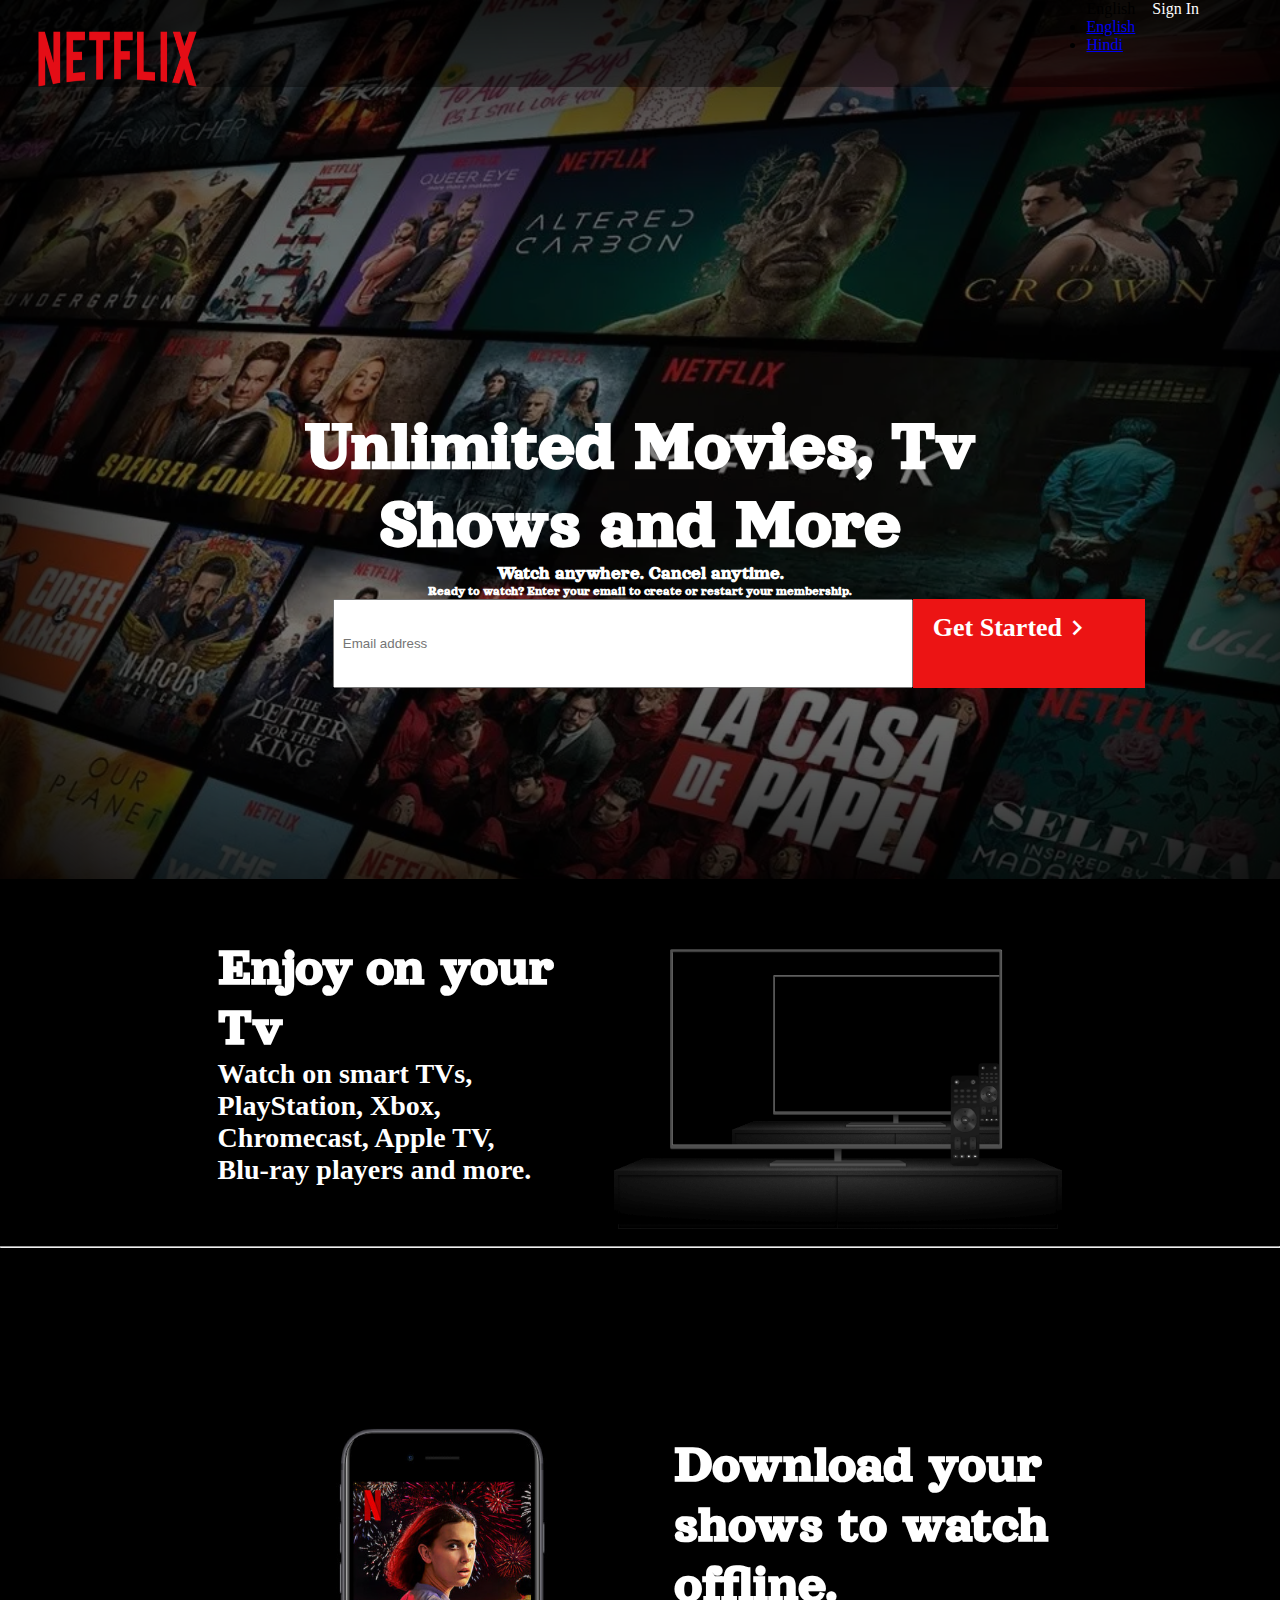
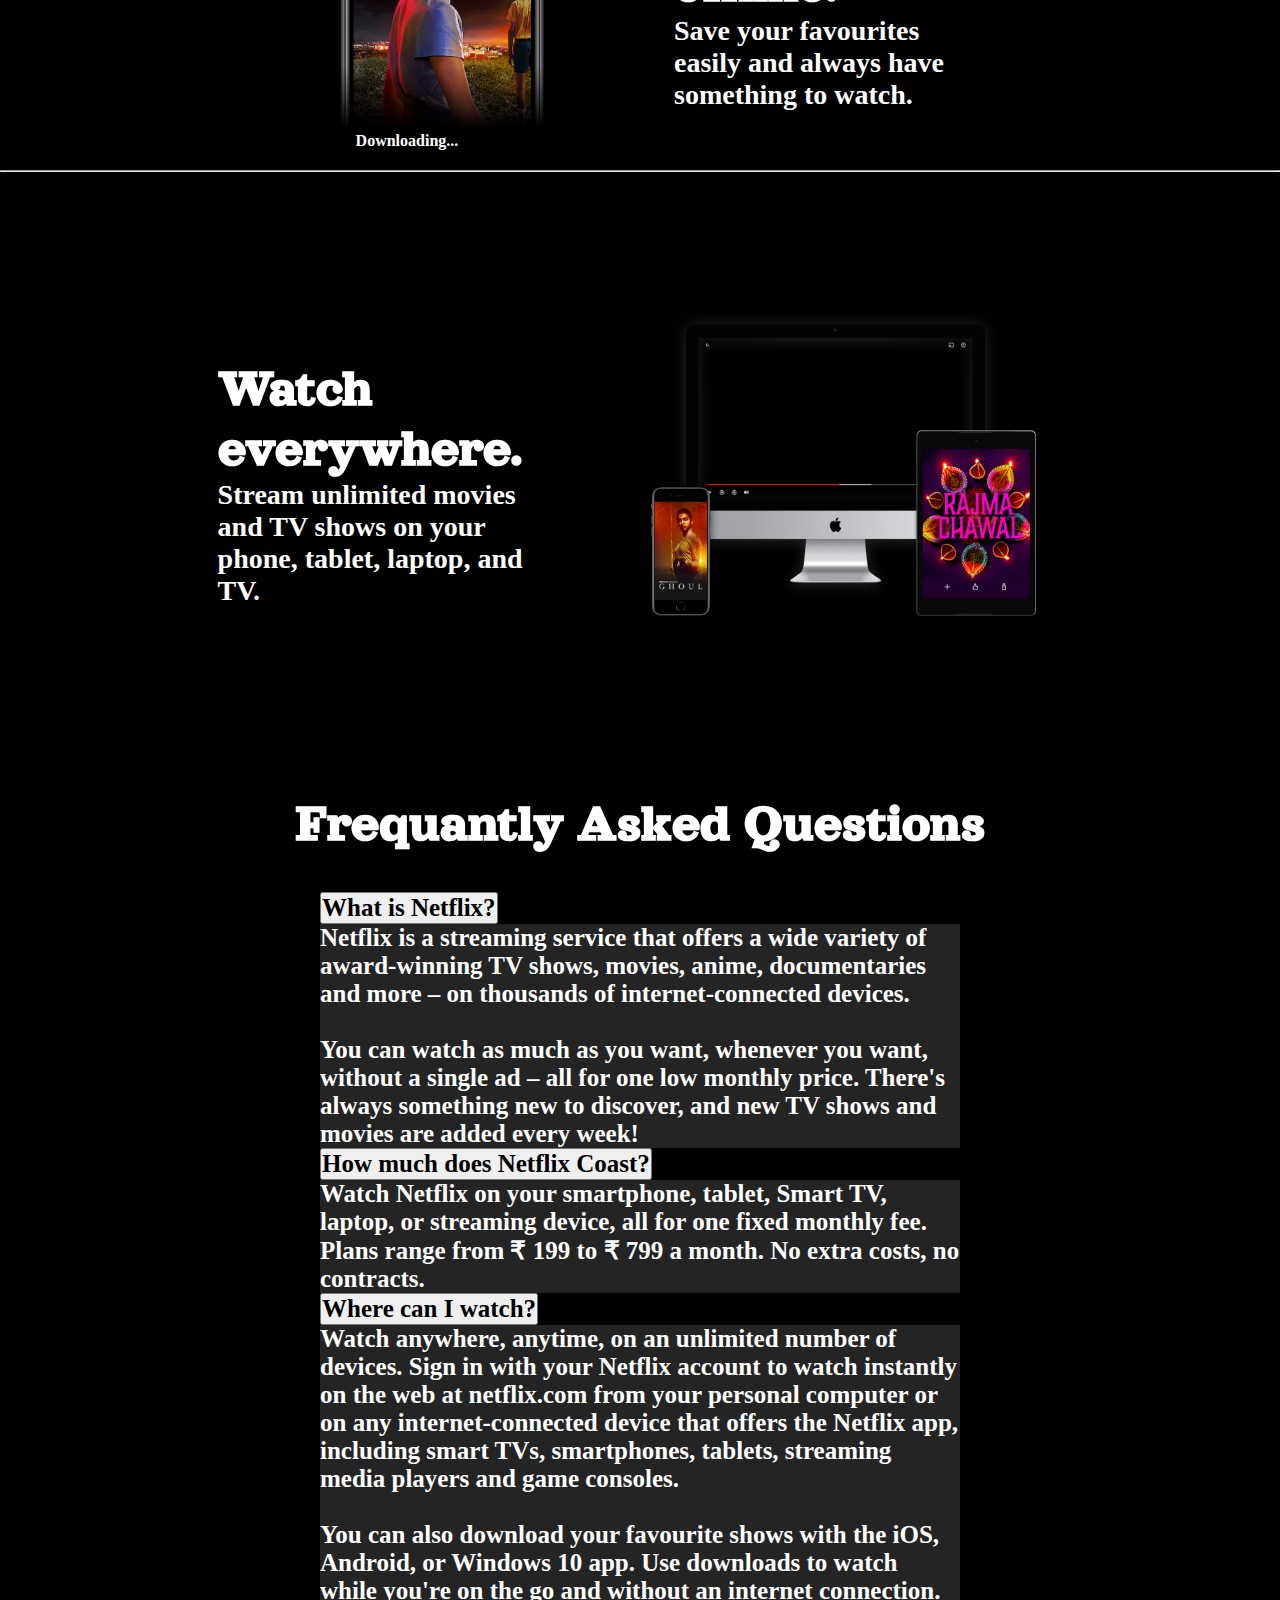
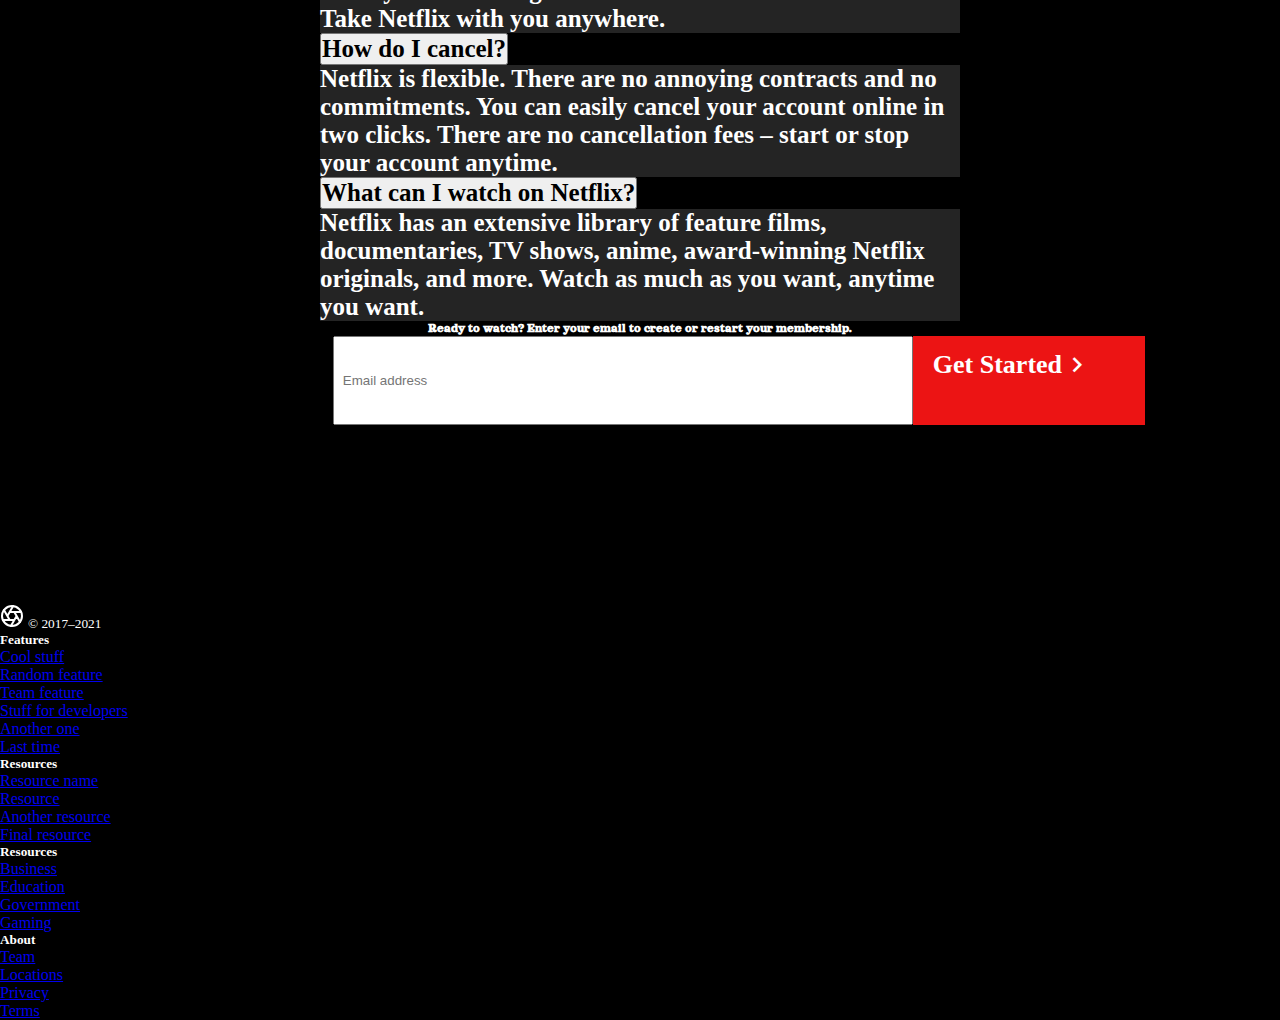
<file: html/index.html>
<!doctype html>
<html lang="en">

<head>
    <!-- Required meta tags -->
    <meta charset="utf-8">
    <meta name="viewport" content="width=device-width, initial-scale=1">
    <link rel="stylesheet" href="https://use.fontawesome.com/releases/v5.7.0/css/all.css"
        integrity="sha384-lZN37f5QGtY3VHgisS14W3ExzMWZxybE1SJSEsQp9S+oqd12jhcu+A56Ebc1zFSJ" crossorigin="anonymous">
    <!-- Bootstrap CSS -->
    <link rel="icon" href="/images/fav-logo.webp">
    <link href="https://cdn.jsdelivr.net/npm/bootstrap@5.0.0-beta3/dist/css/bootstrap.min.css" rel="stylesheet"
        integrity="sha384-eOJMYsd53ii+scO/bJGFsiCZc+5NDVN2yr8+0RDqr0Ql0h+rP48ckxlpbzKgwra6" crossorigin="anonymous">
    <link rel="stylesheet" href="/css/style.css">
    <link rel="stylesheet" href="/css/mobile.css" media="Only screen and (max-width:426px)">
    <link rel="stylesheet" href="/css/mobile-355px.css" media="Only screen and (max-width:376px)">
    <link rel="stylesheet" href="/css/321px.css" media="Only screen and (max-width:321px)">
    <link rel="preconnect" href="https://fonts.gstatic.com">
    <link href="https://fonts.googleapis.com/css2?family=Orelega+One&display=swap" rel="stylesheet">
    <link href="https://fonts.googleapis.com/icon?family=Material+Icons" rel="stylesheet">
    <title>Welcome to Netflix</title>
</head>

<body>

    <div class="nav-div">
        <div class="navbar">
            <div class="logo">
                <img src="/images/logo.png" alt="" id="logo">
            </div>
            <div class="buttons">
                <div class="btn border-light text-light lang-btn">
                    <i class="fas fa-globe "></i>
                    <div class="dropdown">
                        <label class="btn  btn-sm dropdown-toggle lang-btn-drop text-light" type="button"
                            id="dropdownMenuButton2" data-bs-toggle="dropdown" aria-expanded="false">
                            English
                        </label>
                        <ul class="dropdown-menu dropdown-menu-dark" aria-labelledby="dropdownMenuButton2">
                            <li><a class="dropdown-item active" href="#">English</a></li>
                            <li><a class="dropdown-item" href="#">Hindi</a></li>
                        </ul>
                    </div>

                </div>
                <div class="btn btn-danger mx-4" id="signin">
                    <a href="#">
                        Sign In
                    </a>
                </div>
            </div>
        </div>
        <div class="main-div-head">
            <div class="first-heading  heading-color ">
                <h1>Unlimited Movies, Tv<br>Shows and More</h1>
            </div>
            <div class="second-heading heading-color">
                <h3>
                    Watch anywhere. Cancel anytime.
                </h3>
            </div>
            <div class="third-heading heading-color">
                <h5>
                    Ready to watch? Enter your email to create or restart your membership.
                </h5>
            </div>
            <div class="email-div my-3">
                <div class="email">
                    <input type="email" id="email-input" placeholder="Email address">
                </div>
                <div class="btn btn-danger heading-color get-started" id="">
                    <h5>Get Started</h5>
                    <i class="material-icons my-1" id="icon">keyboard_arrow_right</i>
                </div>
            </div>
        </div>

    </div>
    <div class="content-div">
        <div class="first-content ">
            <div class="txt">
                <h1 class=" content-heading">
                    Enjoy on your Tv
                </h1>
                <h5 class="desc">
                    Watch on smart TVs, PlayStation, Xbox, Chromecast, Apple TV, Blu-ray players and more.
                </h5>
            </div>
            <div class="img-div">
                <img src="/images/tv-img.png" alt="">
                <div class="tv-video-div">
                    <video autoplay muted loop class="tv-video" poster="/images/tv-img.png">
                        <source
                            src="https://assets.nflxext.com/ffe/siteui/acquisition/ourStory/fuji/desktop/video-tv-in-0819.m4v"
                            type="video/mp4">
                    </video>
                </div>
            </div>
        </div>
        <hr>
        <div class="first-content " id="second-div">
            <div class="second-img-div">
                <img src="/images/phone.jpg" alt="" id="second-img">
                <div class="download my-3">
                    <div class="spinner-border spinner-border text-primary" role="status">
                    </div>
                    <span id="download-txt">
                        <strong>
                            <h4>
                                Downloading...
                            </h4>
                        </strong>
                    </span>
                    <!-- <div class="spinner-grow spinner-grow-sm text-danger" role="status">
                        <span class="visually-hidden">Loading...</span>
                    </div>
                    <div class="spinner-grow spinner-grow-sm text-warning" role="status">
                        <span class="visually-hidden">Loading...</span>
                    </div>
                    <div class="spinner-grow spinner-grow-sm text-success" role="status">
                        <span class="visually-hidden">Loading...</span>
                    </div> -->
                </div>
            </div>
            <div class="txt" id="txt-content-2">
                <h1 class=" content-heading">
                    Download your shows to watch offline.
                </h1>
                <h5 class="desc">
                    Save your favourites easily and always have something to watch.
                </h5>
            </div>

        </div>
        <hr>
        <div class="first-content" id="third-div">
            <div class="txt">
                <h1 class=" content-heading">
                    Watch everywhere.
                </h1>
                <h5 class="desc">
                    Stream unlimited movies and TV shows on your phone, tablet, laptop, and TV.

                </h5>
            </div>
            <div class="img-div">
                <img src="/images/devices.png" alt="" id="second-tv-img">
                <div class="tv-video-div2">
                    <video autoplay muted loop class="tv-video2">
                        <source
                            src="https://assets.nflxext.com/ffe/siteui/acquisition/ourStory/fuji/desktop/video-devices-in.m4v"
                            type="video/mp4">
                    </video>
                </div>
            </div>
        </div>
    </div>
    <div class="accordian-info-div">
        <h1 class="content-heading" id="feq">Frequantly Asked Questions</h1>
        <div class="accordion accordian-container" id="accordionExample">
            <div class="accordion-item">
                <h2 class="accordion-header" id="headingOne">
                    <button class="accordion-button  bg-dark text-light  " type="button" data-bs-toggle="collapse"
                        data-bs-target="#collapseOne" aria-expanded="true" aria-controls="collapseOne">
                        What is Netflix?
                    </button>
                </h2>
                <div id="collapseOne" class="accordion-collapse collapse " aria-labelledby="headingOne"
                    data-bs-parent="#accordionExample">
                    <div class="accordion-body info info accordian-txt">
                        Netflix is a streaming service that offers a wide variety of award-winning TV shows,
                        movies, anime, documentaries and more – on thousands of internet-connected devices.<br><br>

                        You can watch as much as you want, whenever you want, without a single ad – all for one low
                        monthly price. There's always something new to discover, and new TV shows and movies are
                        added every week!
                    </div>
                </div>
            </div>
            <div class="accordion-item my-2">
                <h2 class="accordion-header" id="headingOne">
                    <button class="accordion-button  bg-dark text-light " type="button" data-bs-toggle="collapse"
                        data-bs-target="#accordian-2" aria-expanded="true" aria-controls="accordian-2">
                        How much does Netflix Coast?
                    </button>
                </h2>
                <div id="accordian-2" class="accordion-collapse collapse " aria-labelledby="headingOne"
                    data-bs-parent="#accordionExample">
                    <div class="accordion-body info info accordian-txt">
                        Watch Netflix on your smartphone, tablet, Smart TV, laptop, or streaming device, all for one
                        fixed monthly fee. Plans range from ₹ 199 to ₹ 799 a month. No extra costs, no contracts.
                    </div>
                </div>
            </div>
            <div class="accordion-item my-2">
                <h2 class="accordion-header" id="headingOne">
                    <button class="accordion-button  bg-dark text-light " type="button" data-bs-toggle="collapse"
                        data-bs-target="#accordian-3" aria-expanded="true" aria-controls="accordian-3">
                        Where can I watch?
                    </button>
                </h2>
                <div id="accordian-3" class="accordion-collapse collapse " aria-labelledby="headingOne"
                    data-bs-parent="#accordionExample">
                    <div class="accordion-body info info accordian-txt">
                        Watch anywhere, anytime, on an unlimited number of devices. Sign in with your Netflix account to
                        watch instantly on the web at netflix.com from your personal computer or on any
                        internet-connected device that offers the Netflix app, including smart TVs, smartphones,
                        tablets, streaming media players and game consoles.<br><br>

                        You can also download your favourite shows with the iOS, Android, or Windows 10 app. Use
                        downloads to watch while you're on the go and without an internet connection. Take Netflix with
                        you anywhere.
                    </div>
                </div>
            </div>
            <div class="accordion-item my-2">
                <h2 class="accordion-header" id="headingOne">
                    <button class="accordion-button  bg-dark text-light " type="button" data-bs-toggle="collapse"
                        data-bs-target="#accordian-4" aria-expanded="true" aria-controls="accordian-4">
                        How do I cancel?
                    </button>
                </h2>
                <div id="accordian-4" class="accordion-collapse collapse " aria-labelledby="headingOne"
                    data-bs-parent="#accordionExample">
                    <div class="accordion-body info info accordian-txt">
                        Netflix is flexible. There are no annoying contracts and no commitments. You can easily cancel
                        your account online in two clicks. There are no cancellation fees – start or stop your account
                        anytime.
                    </div>
                </div>
            </div>
            <div class="accordion-item my-2">
                <h2 class="accordion-header" id="headingOne">
                    <button class="accordion-button  bg-dark text-light " type="button" data-bs-toggle="collapse"
                        data-bs-target="#accordian-5" aria-expanded="true" aria-controls="accordian-5">
                        What can I watch on Netflix?
                    </button>
                </h2>
                <div id="accordian-5" class="accordion-collapse collapse " aria-labelledby="headingOne"
                    data-bs-parent="#accordionExample">
                    <div class="accordion-body info info accordian-txt">
                        Netflix has an extensive library of feature films, documentaries, TV shows, anime, award-winning
                        Netflix originals, and more. Watch as much as you want, anytime you want.
                    </div>
                </div>
            </div>
        </div>
        <div class="third-heading heading-color  last-heading">
            <h5>
                Ready to watch? Enter your email to create or restart your membership.
            </h5>
        </div>
        <div class="email-div my-3">
            <div class="email">
                <input type="email" id="email-input" placeholder="Email address" required>
            </div>
            <div class="btn btn-danger heading-color get-started" id="" onclick="validate()">
                <h5>Get Started</h5>
                <i class="material-icons my-1" id="icon">keyboard_arrow_right</i>
            </div>
        </div>
        <div class="container">
            <div id="displayMsg">
            </div>
        </div>
    </div>
    <div class="footer-container footer">
        <footer class="container py-5 footer">
            <div class="row">
              <div class="col-12 col-md">
                <svg xmlns="http://www.w3.org/2000/svg" width="24" height="24" fill="none" stroke="currentColor" stroke-linecap="round" stroke-linejoin="round" stroke-width="2" class="d-block mb-2" role="img" viewBox="0 0 24 24"><title>Product</title><circle cx="12" cy="12" r="10"></circle><path d="M14.31 8l5.74 9.94M9.69 8h11.48M7.38 12l5.74-9.94M9.69 16L3.95 6.06M14.31 16H2.83m13.79-4l-5.74 9.94"></path></svg>
                <small class="d-block mb-3 text-muted">© 2017–2021</small>
              </div>
              <div class="col-6 col-md">
                <h5>Features</h5>
                <ul class="list-unstyled text-small">
                  <li><a class="link-secondary" href="#">Cool stuff</a></li>
                  <li><a class="link-secondary" href="#">Random feature</a></li>
                  <li><a class="link-secondary" href="#">Team feature</a></li>
                  <li><a class="link-secondary" href="#">Stuff for developers</a></li>
                  <li><a class="link-secondary" href="#">Another one</a></li>
                  <li><a class="link-secondary" href="#">Last time</a></li>
                </ul>
              </div>
              <div class="col-6 col-md">
                <h5>Resources</h5>
                <ul class="list-unstyled text-small">
                  <li><a class="link-secondary" href="#">Resource name</a></li>
                  <li><a class="link-secondary" href="#">Resource</a></li>
                  <li><a class="link-secondary" href="#">Another resource</a></li>
                  <li><a class="link-secondary" href="#">Final resource</a></li>
                </ul>
              </div>
              <div class="col-6 col-md">
                <h5>Resources</h5>
                <ul class="list-unstyled text-small">
                  <li><a class="link-secondary" href="#">Business</a></li>
                  <li><a class="link-secondary" href="#">Education</a></li>
                  <li><a class="link-secondary" href="#">Government</a></li>
                  <li><a class="link-secondary" href="#">Gaming</a></li>
                </ul>
              </div>
              <div class="col-6 col-md">
                <h5>About</h5>
                <ul class="list-unstyled text-small">
                  <li><a class="link-secondary" href="#">Team</a></li>
                  <li><a class="link-secondary" href="#">Locations</a></li>
                  <li><a class="link-secondary" href="#">Privacy</a></li>
                  <li><a class="link-secondary" href="#">Terms</a></li>
                </ul>
              </div>
            </div>
          </footer>
    </div>
    <script src="https://cdn.jsdelivr.net/npm/bootstrap@5.0.0-beta3/dist/js/bootstrap.bundle.min.js"
        integrity="sha384-JEW9xMcG8R+pH31jmWH6WWP0WintQrMb4s7ZOdauHnUtxwoG2vI5DkLtS3qm9Ekf"
        crossorigin="anonymous"></script>
    <script src="../javascript/index.js"></script>
</body>

</html>
</file>
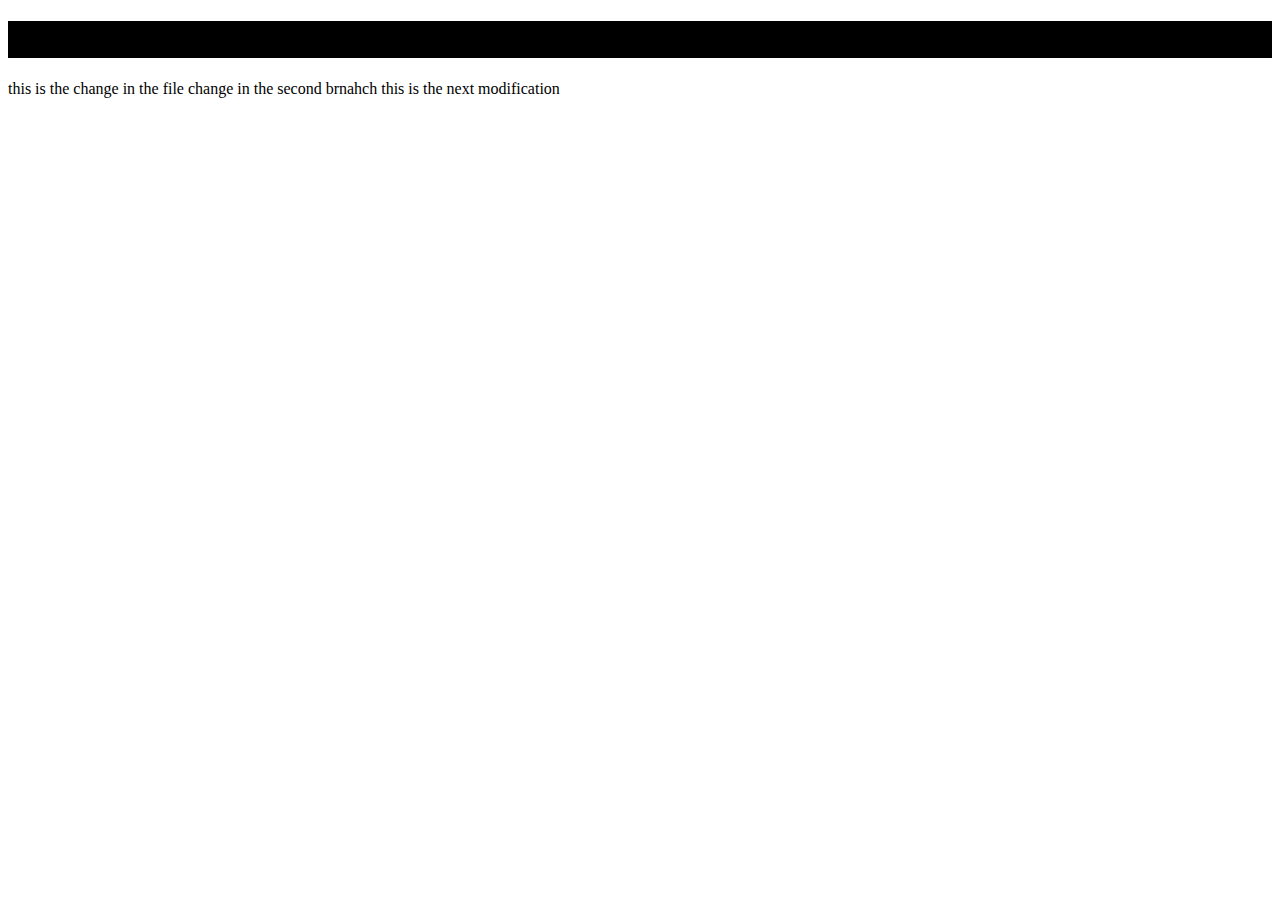
<file: html/animation.html>
<!DOCTYPE html>
<html lang="en">
<head>
    <meta charset="UTF-8">
    <meta http-equiv="X-UA-Compatible" content="IE=edge">
    <meta name="viewport" content="width=device-width, initial-scale=1.0">
    <title>Document</title>
    <style>
        .container{
            width: 100%;
            height: 100%;
            background-color: black;
        }
        h1{
            width: 90%;
            position: relative;
            height: inherit;
            animation-name:ritesh2 ;
            animation-duration: 2s;
            animation-iteration-count: infinite;
            animation-fill-mode: alternate;
            animation-timing-function: ease-in;
            animation-direction: reverse;
        }
        @keyframes ritesh2{
            0%{
                color: red;
            }
            25%{
                color: green;
            }
            50%{
                color: red;
            }
            100%{
               color: green;
            }
        }
        @keyframes ritesh{
            form{
                width:100px
            }
            to{
                width:500px
            }
        }
       
    </style>
</head>
<body>
    <div class="container">
        <h1>
            THIS IS AN EXAMPLE OF THE ANIMATION USING CSS
        </h1>
    </div>
</body>
</html>
this is the change in the file
change in the second brnahch
this is the next modification
</file>
<file: css/style.css>
*{
    margin: 0;
    padding: 0;
    scroll-behavior:smooth;
}
#displayMsg{
    margin-left: 22%;
}

.navbar{
    display: flex;
    justify-content: space-between;
    position: relative;
    height: 10%;
    align-content: flex-start;
    padding: 0;

}
.navbar::before{
    content: "";
    background: black;
    opacity: 0.7;
    height: 100%;
    width: 100%;
    position: absolute;
    z-index: -1;
    top: 0;
}
.logo{
    display: inline-block;
    width: 31%;
    padding-left: 3%;
}

.logo img{
    height: 100%;
    width: 40%;
    padding-bottom: 4%;
}
.nav-div::before{
    content: "";
    background: url("/images/bg.webp")no-repeat center center/cover;
    width: 100%;
    height: 100vh;
    position: absolute;
    z-index: -1;
    top: 0;
    opacity: 0.98;
}
.nav-div{
    position: relative;  
    box-shadow: inset 10px 0px 500px 50px #000000;
}

.buttons{
    padding-right: 5%;
    display: flex;
}

#signin a{
    text-decoration: none;
    color:white;
    padding: 8px 17px
}
.lang-btn{
    display: flex;
    align-content: center;
    justify-content: center;
    width: auto;
}
.lang-btn i {
    padding-top: 8px;
}

/* MAIN DIV HEAD STYLING */
.main-div-head{
    display: flex;
    flex-direction: column;
    justify-items: center;
    justify-content: center;
    align-content: center;
    position: relative;
    height: 88vh;
    
}
.main-div-head::before{
    content: "";
    background: black;
    opacity: 0.5;
    position: absolute;
    height: 100%;
    width: 100%;
    z-index: -1;
}
.heading-color{
    color: white;
    text-align: center;
    font-family: 'Orelega One';
}
.desc{
    padding-right: 10%;
}

.first-heading h1{
    font-size: 4.5rem;
}
.first-heading{
    margin-top: 10%;
}
.email-div{
    display: flex;
    padding-left: 26%;
}
.email-div input{
    width: 35rem;
    height: 4.3rem;
    padding: 8px 8px;
    
}
.get-started{
    width: 12rem;
    text-align: center;
    display: flex;
    padding: 14px 20px;
    font-family: 'RockRoll One';
    transition: all 0.6ms ease-in 0.3ms;
    background-color: rgb(236, 20, 20);
    
}
.get-started:hover{
    width: 16rem;
    padding-left: 5%;
    background-color: red;
}
#icon{
    font-size: 30px;
}
.get-started h5{
    text-align: center;
    padding-top: 0%;
    font-size: 26px;
}

/* CONTENT DIV */
.content-div{
    position: relative;
    height: auto;
    width: 100%;
    background: black;
    color: white;
    margin-top: 0px;
}

.txt{
    padding: 7% 0%;
}
.txt h5 {
    width: 80%;
    font-size: 28px;
}
.second-img-div{
    padding-right: 0%;
}
.content-heading{
    color: white;
    font-family: 'Orelega One', cursive;
    font-size: 55px;
}
.first-content{
    display: flex;
    justify-content: center;
    margin:0% 17%;
}
.first-content img{
    width: 28rem;
    height: 22rem;
    position: relative;
    z-index: 2;
    
}
.tv-video-div{
    position: absolute;
    top: -1%;
    left: 57.2%;

}
.tv-video{
    width: 20.5rem;
    height: 23rem;
}
#txt-content-2{
    padding-left: 1%;
}
.download{
    margin-left: 8rem;
    display: flex;
}
#download-txt{
    margin-left: 10px;
}
.tv-video-div2{
    position: absolute;
    top: 71%;
    left: 59%;

}
.tv-video2{
    width: 17.8rem;
    height: 23rem;
}
#second-div,#third-div{
    margin-top: 10%;
}
.divider{
    background: white;
    height: 20%;
    width: 100%;
}
.accordian-container{
    width: 50%;
    height: auto;
    padding-top: 3%;
    margin-left: 25%;
    
}
.accordian-info-div{
    background-color: black;  
    margin-bottom: -1%;
    padding-bottom: 5%;
}
.info{
    background-color: rgb(36, 36, 36);
    color: white;
}
.accordian-info-div h1{
    text-align: center;
    padding-top: 10%;
}
.accordian-info-div button{
    font-family: 'Lora', serif;
    font-size: 25px;
    font-weight: bold;
}
.accordian-txt{
    font-family: 'Lora', serif;
    font-size: 25px;
    font-weight: bold;
}

.footer{
    background-color: black;
    color: white;
    padding-top: 5%;
}
.footer-content{
    width: 50%;
    margin-left: 25%;
}

/* MEDIA QUERY FOR LAPTOP OF WIDTH 1024PX AND BELOW */
@media Only screen and (max-width:1025px){
    .navbar{
        display: flex;
        justify-content: space-between;
        position: relative;
        height: 10%;
        align-content: flex-start;
        padding: 0;
    
    }
    .navbar::before{
        content: "";
        background: black;
        opacity: 0.7;
        height: 100%;
        width: 100%;
        position: absolute;
        z-index: -1;
        top: 0;
    }
    .logo{
        display: inline-block;
        width: 31%;
        padding-left: 3%;
    }
    
    .logo img{
        height: 100%;
        width: 40%;
        padding-bottom: 4%;
    }
    .nav-div::before{
        content: "";
        background: url("/images/bg.webp")no-repeat center center/cover;
        width: 100%;
        height: 100%;
        position: absolute;
        z-index: -1;
        top: 0;
        opacity: 0.98;
       
    }
    .nav-div{
        position: relative;
       
    }
    
    .buttons{
        padding-right: 5%;
        display: flex;
    }
    
    #signin a{
        text-decoration: none;
        color:white;
        padding: 8px 17px
    }
    .lang-btn{
        display: flex;
        align-content: center;
        justify-content: center;
        width: auto;
    }
    .lang-btn i {
        padding-top: 8px;
    }
    
    /* MAIN DIV HEAD STYLING */
    .main-div-head{
        display: flex;
        flex-direction: column;
        justify-items: center;
        justify-content: center;
        align-content: center;
        position: relative;
        height: 100%;
        
    }
    .main-div-head::before{
        content: "";
        background: black;
        opacity: 0.5;
        position: absolute;
        height: 100%;
        width: 100%;
        z-index: -1;
    }
    .heading-color{
        color: white;
        text-align: center;
        font-family: 'Orelega One';
    }
    .desc{
        padding-right: 10%;
    }
    
    .first-heading h1{
        font-size: 4.5rem;
    }
    .first-heading{
        margin-top: 10%;
    }
    .email-div{
        display: flex;
        padding-left: 15%;
    }
    .email-div input{
        width: 35rem;
        height: 4.3rem;
        padding: 8px 8px;
        
    }
    .get-started{
        width: 12rem;
        text-align: center;
        display: flex;
        padding: 14px 20px;
        font-family: 'RockRoll One';
        transition: all 0.6ms ease-in 0.3ms;
        background-color: rgb(236, 20, 20);
        
    }
    .get-started:hover{
        width: 16rem;
        padding-left: 5%;
        background-color: red;
    }
    #icon{
        font-size: 30px;
    }
    .get-started h5{
        text-align: center;
        padding-top: 0%;
        font-size: 26px;
    }
    
    /* CONTENT DIV */
    .content-div{
        position: relative;
        height: auto;
        width: 100%;
        background: black;
        color: white;
        margin-top: 0px;
    }
    
    .txt{
        padding: 7% 0%;
    }
    .txt h5 {
        width: 80%;
        font-size: 24px;
    }
    .second-img-div{
        padding-right: 0%;
    }
    .content-heading{
        color: white;
        font-family: 'Orelega One', cursive;
        font-size: 51px;
    }
    .first-content{
        display: flex;
        justify-content: center;
        margin:0% 5%;
    }
    .first-content img{
        width: 28rem;
        height: 22rem;
        position: relative;
        z-index: 2;
        
    }
    .tv-video-div{
        position: absolute;
        top: -1%;
        left: 57.2%;
    
    }
    .tv-video{
        width: 20.5rem;
        height: 23rem;
    }
    #txt-content-2{
        padding-left: 1%;
    }
    .download{
        margin-left: 8rem;
        display: flex;
    }
    #download-txt{
        margin-left: 10px;
    }
    .tv-video-div2{
        position: absolute;
        top: 69%;
        left: 59%;
    
    }
    .tv-video2{
        width: 17.8rem;
        height: 23rem;
    }
    #second-div,#third-div{
        margin-top: 10%;
    }
    .divider{
        background: white;
        height: 20%;
        width: 100%;
    }
    .accordian-container{
        width: 70%;
        height: auto;
        padding-top: 3%;
        margin-left: 15%;
        
    }
    .accordian-info-div{
        background-color: black;  
        margin-bottom: -1%;
        padding-bottom: 5%;
    }
    .info{
        background-color: rgb(36, 36, 36);
        color: white;
    }
    .accordian-info-div h1{
        text-align: center;
        padding-top: 10%;
    }
    .accordian-info-div button{
        font-family: 'Lora', serif;
        font-size: 25px;
        font-weight: bold;
    }
    .accordian-txt{
        font-family: 'Lora', serif;
        font-size: 25px;
        font-weight: bold;
    }
    
    .footer{
        background-color: black;
        color: white;
        padding-top: 5%;
    }
    .footer-content{
        width: 50%;
        margin-left: 25%;
    }
}

/* MEDIA QUERY FOR TABLETS OF WIDTH 768 PX AND BELOW */
@media Only screen and (max-width:768px){
    .first-heading h1{
        font-size: 40px;
    }
    .email-div{
        padding-left: 12%;
    }
    .email-div input{
        width: 25rem;
        height: 4.3rem;
        padding: 8px 8px;
        
    }
    .get-started{
        width: 12rem;
        text-align: center;
        display: flex;
        padding: 14px 20px;
        font-family: 'RockRoll One';
        transition: all 0.6ms ease-in 0.3ms;
        background-color: rgb(236, 20, 20);
        
    }
    .get-started:hover{
        width: 12rem;
        padding: 14px 20px;
        background-color: red;
    }
    .get-started h5{
        text-align: center;
        padding-top: 0%;
        font-size: 26px;
    }
    .first-content{
        display: flex;
        flex-direction: column;
        justify-content: center;
        margin:0% 17%;
    }
    .first-content img{
        width: 100%;
    }
    .tv-video-div{
        position: absolute;
        top: 9%;
        left: 26.2%;
    
    }
    .tv-video{
        width: 75%;   
    }
    .txt{
        width: 100%;
        text-align: center;
    }
    .desc{
        padding-right: 0%;
    }
    .txt h5{
        width: 100%;
        font-size: 20px;
    }
    .content-heading{
        font-size: 45px;
    }
    #txt-content-2{
        order: 0;
    }
    .second-img-div{
        order: 1;
    }
    .tv-video-div2{
        position: absolute;
        top: 78%;
        left: 31%;
    
    }
    .tv-video2{
        width: 60%;    
    }
    .download{
        margin-left: 10rem;
    }
    .accordian-container{
        width: 100%;
        padding: 0px 20px;
        margin-left: 0%;
    }
}

@media Only screen and (max-width:550px){
    .email-div{
        flex-direction: column;
        align-items: center;
    }
    .get-started{
        margin-top: 2%;
    }
}
</file>
<file: css/mobile.css>
.logo img{
    height: auto;
    width: 30%;
    padding-bottom: 4%;
}
.navbar::before{
    content: "";
    background: black;
    opacity: 0.7;
    height: 100%;
    width: 100%;
    position: absolute;
    z-index: -1;
    top: 0;
}
.navbar{
    padding: 5px 0px;
}
.nav-div::before{
    content: "";
    background: url("/images/bg.webp")no-repeat center center/cover;
    width: 100%;
    height: 100%;
    position: absolute;
    z-index: -1;
    top: 0;
    opacity: 0.98;
}
.buttons{
    padding-right: 0%;
    display: flex;
    height: 10%;

}

.main-div-head::before{
    content: "";
    background: black;
    opacity: 0.5;
    position: absolute;
    height: 260vh;
    width: 100%;
    z-index: -1;
}
.main-div-head{
    height: 0%;
    padding-right: 0px;
}
.lang-btn{
    display: flex;
    align-content: center;
    justify-content: center;
    width: auto;
    height: 8%;
}

.first-heading h1{
    font-size: 2rem;
}
.first-heading{
    margin-top: 15%;
}
.email{
    width: 100%;
}
.email-div{
    display: flex;
    padding: 0% 2%;
    flex-direction: column;
}
.email-div input{
    width: 100%;
    padding: 8px 8px;
    height: 100%;
}
.get-started{
    width: 43%;
    text-align: center;
    display: flex;
    font-family: 'RockRoll One';
    transition: all 0.6ms ease-in 0.3ms;
    background-color: rgb(236, 20, 20);
    margin-left: 0%;
    height: 40%;
    margin-top: 5%;

}
#icon{
    font-size: 20px;
    padding-bottom: 10px;
}
.get-started h5{
    text-align: center;
    padding-top: 2%;
    font-size: 18px;
    margin-left: 10%;

}
.get-started:hover{
    width: 50%;
    margin-left: 25%;
    background-color: red;
}
.first-content{
    display: flex;
    justify-content: center;
    flex-direction: column;
    margin:0% 0%;
}
.content-div{
    position: relative;
    height: auto;
    width: 100%;
    background: black;
    color: white;
    margin-top: 0%;
}
.first-content img{
    width: 100%;
    height: 80%;
    position: relative;
    z-index: 2;

}
.tv-video-div{
    position: absolute;
    top: 8%;
    left: 10.2%;

}
.tv-video{
    width: 100%;

}
.txt{
    width: 100%;

}
.desc{
    padding-right: 0%;
    padding: 0px 62px;
}
.txt h5 {
    font-size: 18px;
    /* text-align: center; */
    margin: 0%;
    width: 100%;
    padding: 0px;
}
.content-heading{
    color: white;
    font-family: 'Orelega One';
    font-size: 28px;
    text-align: center;
}
#txt-content-2{
    order: 0;
}
.second-img-div{
    order: 1;
}
.tv-video-div2{
    position: absolute;
    top: 75%;
    left: 17%;

}
.download{
    margin-left: 6rem;
}
.tv-video2{
    width: 79%;
}
#feq{
    margin-left: 10%;
    margin-left: 0%;
}
.accordian-container{
    width: 100%;
    height: auto;
    padding-top: 3%;
    margin-left: 0%;
    padding: 0px;
}
.accordian-info-div button{
    font-family: 'Lora', serif;
    font-size: 16px;
    font-weight: bold;
}
.accordian-txt{
    font-family: 'Lora', serif;
    font-size: 16px;
    font-weight: bold;
}
#second-tv-img{
    width: 100%;
}
.last-heading h5{
    padding: 0px 0px;
    width: 100%;
}

.desc{
    width: 100%;
}
</file>
<file: css/mobile-355px.css>
#signin{
    width: 38%;
    
}
#signin a{
    text-decoration: none;
    color:white;
    padding: 0px 0px;
    font-size: 11px;
}
.lang-btn{
    width: 40%;
    font-size: 11px;
}
.lang-btn i {
    padding: 10px 0px;
}
.logo{
    display: inline-block;
    width: 31%;
    padding-left: 3%;
}

.logo img{
    height: 100%;
    width: 45%;
    padding-bottom: 4%;
}

.navbar{
    margin-left: -4%;
    padding: 10px 17px;
    margin-right: 5%;
}
.get-started{
    width: 50%;
    text-align: center;
    display: flex;
    font-family: 'RockRoll One';
    transition: all 0.6ms ease-in 0.3ms;
    background-color: rgb(236, 20, 20);
    margin-left: 25%;
    height: 40%;
    margin-top: 5%;
    
}
.get-started h5{
    text-align: center;
    padding-top: 1%;
    font-size: 18px;
    margin-left: 0%;
   
}
.get-started i {
    margin: 0px;
}
.dropdown label{
    padding: 0px;
}
.lang-btn i{
    padding-bottom: 5%;
    padding-top: 15%;
}
.tv-video-div {
    position: absolute;
    top: 7%;
    left: 10.2%;
}
</file>
<file: css/321px.css>
.buttons{
     width: 69%;
 }
 .tv-video-div {
    position: absolute;
    top: 7%;
    left: 10.2%;
}
.get-started{
    margin: 0%;
    padding: 0%;
    padding-left: 8%;
    padding-top: 1%;
    margin-left: 21%;
    margin-top: 2%;
}
.download {
    margin-left: 5rem;
}

@media Only screen and (max-width:281px){
    .buttons{
        width: 100%;
        margin-left: 10%;
    }
    .logo{
        display: inline-block;
        width: 100%;
        padding-left: 0%; 
        margin-left: 11%;
        margin-bottom: 8%;
    }
}
</file>
